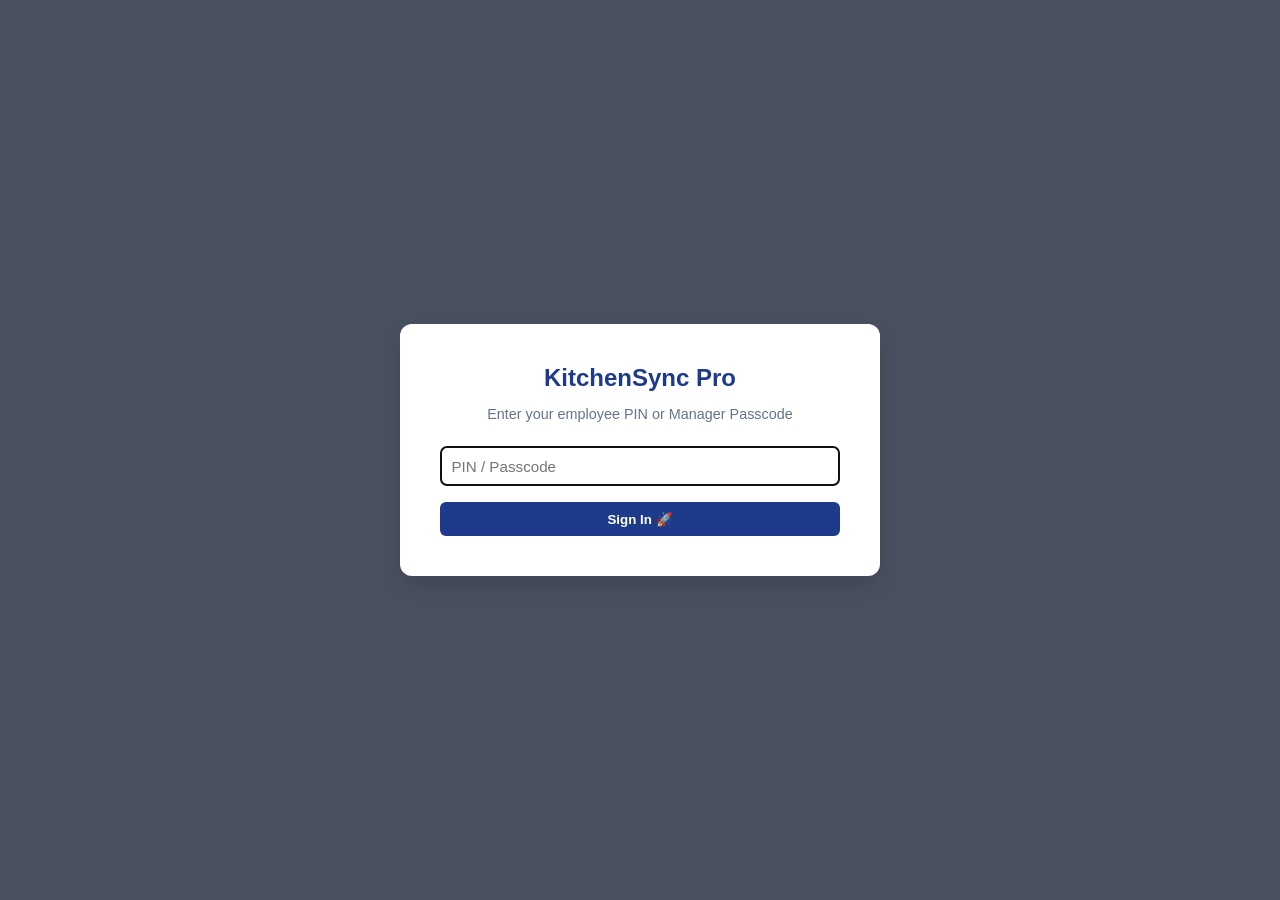
<file: index.html>
<!DOCTYPE html>

<html lang="en">

<head>

    <meta charset="UTF-8">

    <meta name="viewport" content="width=device-width, initial-scale=1.0">

    <title>KitchenSync Pro - Restaurant Operations Suite</title>

    <style>

        :root {

            --primary: #1e3a8a;

            --primary-hover: #172554;

            --success: #16a34a;

            --bg-light: #f8fafc;

            --border-color: #cbd5e1;

            --text-main: #334155;

            --text-muted: #64748b;

        }



        body {

            font-family: -apple-system, BlinkMacSystemFont, "Segoe UI", Roboto, Helvetica, Arial, sans-serif;

            background-color: var(--bg-light);

            color: var(--text-main);

            margin: 0;

            padding: 0;

        }



        /* Authentication Modal */

        #auth-modal {

            position: fixed;

            top: 0;

            left: 0;

            width: 100%;

            height: 100%;

            background: rgba(15, 23, 42, 0.75);

            display: flex;

            justify-content: center;

            align-items: center;

            z-index: 1000;

        }



        .auth-card {

            background: white;

            padding: 2.5rem;

            border-radius: 12px;

            box-shadow: 0 10px 25px rgba(0,0,0,0.15);

            width: 100%;

            max-width: 400px;

            text-align: center;

        }



        .auth-card h2 {

            color: var(--primary);

            margin-top: 0;

            margin-bottom: 0.5rem;

        }



        .auth-card p {

            color: var(--text-muted);

            font-size: 0.9rem;

            margin-bottom: 1.5rem;

        }



        /* App Layout */

        #app-wrapper {

            display: none;

            max-width: 1200px;

            margin: 0 auto;

            padding: 1.5rem;

        }



        header {

            background: white;

            padding: 1rem 1.5rem;

            border-radius: 8px;

            box-shadow: 0 1px 3px rgba(0,0,0,0.1);

            display: flex;

            justify-content: space-between;

            align-items: center;

            margin-bottom: 1.5rem;

        }



        .header-title h1 {

            margin: 0;

            font-size: 1.4rem;

            color: var(--primary);

        }



        .header-title span {

            font-size: 0.85rem;

            color: var(--text-muted);

        }



        .header-actions {

            display: flex;

            gap: 10px;

            align-items: center;

        }



        /* Navigation Tabs */

        .nav-tabs {

            display: flex;

            gap: 8px;

            background: white;

            padding: 0.75rem;

            border-radius: 8px;

            box-shadow: 0 1px 3px rgba(0,0,0,0.1);

            margin-bottom: 1.5rem;

            overflow-x: auto;

        }



        .tab-btn {

            background: #f1f5f9;

            border: none;

            padding: 0.6rem 1rem;

            border-radius: 6px;

            font-weight: 600;

            color: var(--text-muted);

            cursor: pointer;

            white-space: nowrap;

            transition: all 0.2s;

        }



        .tab-btn.active {

            background: var(--primary);

            color: white;

        }



        .tab-btn:hover:not(.active) {

            background: #e2e8f0;

            color: var(--text-main);

        }



        /* Views */

        .app-view {

            display: none;

        }



        .app-view.active {

            display: block;

        }



        /* Cards & UI Elements */

        .card {

            background: white;

            padding: 1.5rem;

            border-radius: 8px;

            box-shadow: 0 1px 3px rgba(0,0,0,0.1);

            margin-bottom: 1.25rem;

            border: 1px solid #e2e8f0;

        }



        .btn {

            padding: 0.6rem 1.2rem;

            border-radius: 6px;

            font-weight: 600;

            cursor: pointer;

            border: none;

            transition: background 0.2s;

        }



        .btn-primary {

            background: var(--primary);

            color: white;

        }



        .btn-primary:hover {

            background: var(--primary-hover);

        }



        .btn-secondary {

            background: #e2e8f0;

            color: var(--text-main);

        }



        .btn-secondary:hover {

            background: #cbd5e1;

        }



        .form-control {

            width: 100%;

            padding: 0.65rem;

            border: 1px solid var(--border-color);

            border-radius: 6px;

            font-size: 0.95rem;

            box-sizing: border-box;

            margin-bottom: 1rem;

        }



        /* Tables */

        .data-table {

            width: 100%;

            border-collapse: collapse;

            margin-top: 0.5rem;

            font-size: 0.9rem;

        }



        .data-table th, .data-table td {

            padding: 0.75rem;

            text-align: left;

            border-bottom: 1px solid #e2e8f0;

        }



        .data-table th {

            background: #f8fafc;

            color: var(--primary);

            font-weight: 600;

        }



        /* Score Summary Box */

        .score-box {

            display: flex;

            justify-content: space-between;

            align-items: center;

            background: #f0fdf4;

            border: 1px solid #bbf7d0;

            padding: 1rem 1.5rem;

            border-radius: 8px;

            margin-bottom: 1.25rem;

        }

    </style>

</head>

<body>



    <!-- AUTHENTICATION LOGIN MODAL -->

    <div id="auth-modal">

        <div class="auth-card">

            <h2>KitchenSync Pro</h2>

            <p>Enter your employee PIN or Manager Passcode</p>

            <form onsubmit="handleLogin(event)">

                <input type="password" id="auth-password" class="form-control" placeholder="PIN / Passcode" required autofocus>

                <button type="submit" class="btn btn-primary" style="width: 100%;">Sign In 🚀</button>

            </form>

        </div>

    </div>



    <!-- MAIN APP WRAPPER -->

    <div id="app-wrapper">

        <!-- HEADER -->

        <header>

            <div class="header-title">

                <h1>KitchenSync Pro</h1>

                <span id="logged-in-user-label">Loading user session...</span>

            </div>

            <div class="header-actions">

                <button id="lang-toggle-btn" class="btn btn-secondary" onclick="toggleLanguage()">🇪🇸 Español</button>

                <button class="btn btn-secondary" onclick="logoutSession()" style="color: #dc2626;">Sign Out 🚪</button>

            </div>

        </header>



        <!-- NAVIGATION TABS -->

        <nav id="nav-tabs-container" class="nav-tabs">

            <!-- Dynamically generated based on user role -->

        </nav>



        <!-- VIEW: SHIFT CHECKLIST -->

        <div id="view-shift-entry" class="app-view">

            <div id="cook-station-selector-widget"></div>

            <div class="score-box">

                <div>

                    <span style="font-size: 0.85rem; color: #166534; font-weight: 600;">COMPLETED TASKS</span>

                    <div id="score-tasks-count" style="font-size: 1.2rem; font-weight: bold; color: #166534;">0 / 0</div>

                </div>

                <div>

                    <span style="font-size: 0.85rem; color: #166534; font-weight: 600;">COMPLIANCE SCORE</span>

                    <div id="score-percentage" style="font-size: 1.5rem; font-weight: bold; color: #166534;">0%</div>

                </div>

            </div>

            <div id="checklist-container"></div>

            <div style="margin-top: 1.5rem; display: flex; gap: 10px;">

                <button class="btn btn-primary" onclick="submitShiftChecklist()">💾 Save & Submit Shift Checklist</button>

            </div>

        </div>



        <!-- VIEW: COOK DASHBOARD -->

        <div id="view-cook-dashboard" class="app-view">

            <div id="cook-dashboard-content"></div>

        </div>



        <!-- VIEW: MANAGER DASHBOARD -->

        <div id="view-manager-dashboard" class="app-view">

            <div id="manager-dashboard-content"></div>

            <!-- Embedded 6-Channel Message Board for Managers -->

            <div id="message-board-container" style="margin-top: 1.5rem;"></div>

        </div>



        <!-- VIEW: GENERAL MANAGER SUITE -->

        <div id="view-gm-dashboard" class="app-view">

            <div id="gm-dashboard-content"></div>

        </div>



        <!-- VIEW: TRAINING & CERTIFICATIONS -->

        <div id="view-cook-training" class="app-view">

            <div class="card">

                <h3 id="training-view-heading" style="color: var(--primary); margin-top: 0;">Training Modules & Mandatory Certifications</h3>

                <p style="font-size: 0.85rem; color: var(--text-muted);">Complete all training modules with an 85% or higher score and earn your General Manager sign-off to achieve Certified Team Leader status.</p>

            </div>

            <div id="training-modules-list"></div>

        </div>



        <!-- VIEW: RECIPE & PREP BOOK -->

        <div id="view-recipe-book" class="app-view">

            <div id="recipe-book-container"></div>

        </div>



        <!-- VIEW: STAFF ROSTER -->

        <div id="view-roster" class="app-view">

            <div class="card">

                <h3 style="color: var(--primary); margin-top: 0;">👥 Staff Roster & Onboarding Directory</h3>

                <table class="data-table">

                    <thead>

                        <tr>

                            <th>ID</th>

                            <th>Name</th>

                            <th>Role</th>

                            <th>Assigned Station</th>

                            <th>Hourly Rate</th>

                        </tr>

                    </thead>

                    <tbody id="roster-table-body">

                        <!-- Dynamically populated -->

                    </tbody>

                </table>

            </div>

        </div>

    </div>



    <!-- QUIZ MODAL -->

    <div id="quiz-modal" style="display: none; position: fixed; top: 0; left: 0; width: 100%; height: 100%; background: rgba(15, 23, 42, 0.75); justify-content: center; align-items: center; z-index: 1001;">

        <div class="auth-card" style="max-width: 600px; text-align: left; max-height: 85vh; overflow-y: auto;">

            <h3 id="quiz-modal-title" style="color: var(--primary); margin-top: 0;">Training Quiz</h3>

            <div id="quiz-modal-body" style="margin: 1.5rem 0;"></div>

            <div style="display: flex; justify-content: flex-end; gap: 10px;">

                <button class="btn btn-secondary" onclick="closeQuizModal()">Cancel</button>

                <button class="btn btn-primary" onclick="submitQuizAnswers()">Submit Quiz Answers ✍️</button>

            </div>

        </div>

    </div>



    <!-- LINK THE REBUILT MAIN.JS SCRIPT -->

 <script src="static/js/main.js"></script>

</body>

</html>
</file>
